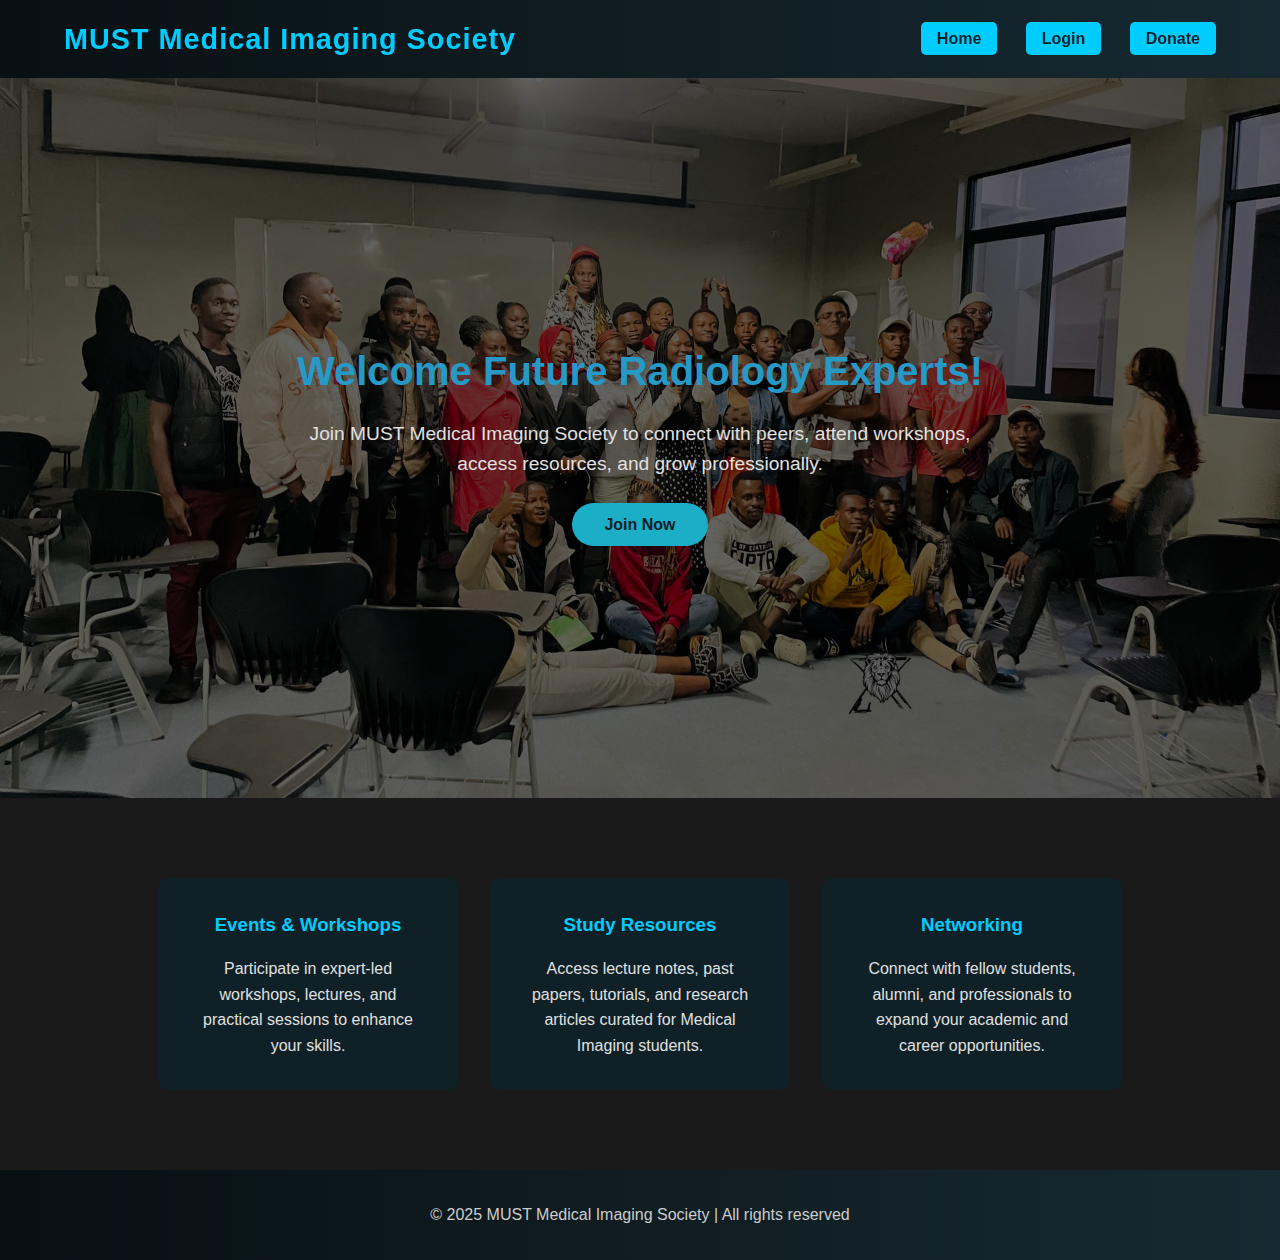
<file: templates/index.html>
<!DOCTYPE html>
<html lang="en">
<head>
  <meta charset="UTF-8">
  <meta name="viewport" content="width=device-width, initial-scale=1.0">
  <title>MUST Medical Imaging Society</title>
  <!-- <link rel="stylesheet" href="home.css"> -->
  <link rel="stylesheet" href="/static/home.css">
</head>
<body>

  <!-- Header -->
  <header>
    <h1>MUST Medical Imaging Society</h1>
    <nav>
      <a href="#">Home</a>
      <a href="login">Login</a>
      <a href="donate">Donate</a>
    </nav>
  </header>

  <!-- Hero Section -->
  <section class="hero">
    <div class="hero-content">
      <h2>Welcome Future Radiology Experts!</h2>
      <p>Join MUST Medical Imaging Society to connect with peers, attend workshops, access resources, and grow professionally.</p>
      <a href="register" class="btn">Join Now</a>
    </div>
  </section>

  <!-- Features Section -->
  <section class="features">
    <div class="feature">
      <h3>Events & Workshops</h3>
      <p>Participate in expert-led workshops, lectures, and practical sessions to enhance your skills.</p>
    </div>
    <div class="feature">
      <h3>Study Resources</h3>
      <p>Access lecture notes, past papers, tutorials, and research articles curated for Medical Imaging students.</p>
    </div>
    <div class="feature">
      <h3>Networking</h3>
      <p>Connect with fellow students, alumni, and professionals to expand your academic and career opportunities.</p>
    </div>
  </section>

  <!-- Footer -->
  <footer >
    &copy; 2025 <span id="dt"> </span> MUST Medical Imaging Society | All rights reserved
  </footer>
  <script>
    let dt = document.querySelector('#dt');
    let date = new Date()
    

  </script>

</body>
</html>
</file>
<file: static/home.css>
/* Side Menu Styles for Dashboard */
.sidebar {
  position: fixed;
  top: 0;
  left: 0;
  height: 100vh;
  width: 220px;
  background: #0f2027;
  color: #fff;
  display: flex;
  flex-direction: column;
  z-index: 2000;
  box-shadow: 2px 0 12px rgba(0,0,0,0.07);
  transform: translateX(-100%);
  transition: transform 0.3s;
}
.sidebar.active {
  transform: translateX(0);
}
.sidebar h2 {
  text-align: center;
  color: #ffd700;
  margin: 2rem 0 1rem 0;
  font-size: 1.3rem;
  border-bottom: 1px solid #222;
}
.sidebar nav {
  flex: 1;
  display: flex;
  flex-direction: column;
  gap: 0.5rem;
  margin-top: 2rem;
}
.sidebar nav a {
  display: flex;
  align-items: center;
  gap: 1rem;
  padding: 1rem 2rem;
  color: #fff;
  font-size: 1.08rem;
  border-left: 4px solid transparent;
  transition: 0.3s;
}
.sidebar nav a:hover {
  background: #1a1a1a;
  color: #ffd700;
  border-left: 4px solid #ffd700;
  padding-left: 2.5rem;
}
.menu-toggle {
  display: none;
  position: fixed;
  top: 1.2rem;
  left: 1.2rem;
  background: #ffd700;
  color: #0f2027;
  border: none;
  border-radius: 50%;
  width: 44px;
  height: 44px;
  font-size: 1.7rem;
  z-index: 2100;
  cursor: pointer;
  box-shadow: 0 2px 8px rgba(0,0,0,0.12);
}

@media (max-width: 900px) {
  .sidebar {
    width: 70vw;
    min-width: 180px;
    max-width: 320px;
  }
  .menu-toggle {
    display: block;
  }
  .main-content {
    margin-left: 0 !important;
  }
}
@media (max-width: 600px) {
  .sidebar {
    width: 90vw;
    min-width: 120px;
    max-width: 320px;
  }
}
/* Home (Landing Page) Styles */
* {
  box-sizing: border-box;
  margin: 0;
  padding: 0;
  font-family: 'Segoe UI', Tahoma, Geneva, Verdana, sans-serif;
}
body {
  background: linear-gradient(to right, #0f2027, #203a43, #2c5364);
  color: #fff;
  line-height: 1.6;
}
a {
  text-decoration: none;
  color: inherit;
}
header {
  display: flex;
  justify-content: space-between;
  align-items: center;
  padding: 1rem 5%;
  background: rgba(0,0,0,0.5);
  position: sticky;
  top: 0;
  z-index: 1000;
}
header h1 {
  font-size: 1.8rem;
  color: #00ccffff;
  letter-spacing: 1px;
}
nav a {
  margin-left: 1.5rem;
  padding: 0.5rem 1rem;
  background: #00ccffff;
  color: #0f2027;
  border-radius: 5px;
  font-weight: bold;
  transition: 0.3s;
}
nav a:hover {
  background: #011c2c;
  color: #fff;
}
.hero {
  display: flex;
  flex-direction: column;
  justify-content: center;
  align-items: center;
  text-align: center;
  padding: 6rem 2rem;
  background: url('./images/homepic.jpg') no-repeat center center/cover;
  min-height: 80vh;
  position: relative;
}
.hero::before {
  content: '';
  position: absolute;
  top: 0; left: 0;
  width: 100%; height: 100%;
  background: rgba(0,0,0,0.6);
  z-index: 0;
}
.hero-content {
  position: relative;
  z-index: 1;
  max-width: 700px;
}
.hero h2 {
  font-size: 2.5rem;
  margin-bottom: 1rem;
  color: #2699c7ff;
}
.hero p {
  font-size: 1.2rem;
  margin-bottom: 2rem;
  color: #e0e0e0;
}
.hero .btn {
  padding: 0.8rem 2rem;
  background: #1cadc7ff;
  color: #0f2027;
  font-weight: bold;
  border-radius: 50px;
  transition: 0.3s;
}
.hero .btn:hover {
  background: #ffd700;
}
.features {
  display: flex;
  flex-wrap: wrap;
  justify-content: center;
  padding: 4rem 2rem;
  background: #1a1a1a;
}
.feature {
  background: #0f2027;
  border-radius: 10px;
  padding: 2rem;
  margin: 1rem;
  flex: 1 1 250px;
  max-width: 300px;
  text-align: center;
  transition: transform 0.3s, box-shadow 0.3s;
}
.feature:hover {
  transform: translateY(-10px);
  box-shadow: 0 10px 25px rgba(0,0,0,0.4);
}
.feature h3 {
  margin-bottom: 1rem;
  color: #00ccffff;
}
.feature p {
  color: #e0e0e0;
}
footer {
  text-align: center;
  padding: 2rem;
  background: rgba(0,0,0,0.5);
  color: #ccc;
}
@media(max-width: 768px){
  .hero h2 {
    font-size: 2rem;
  }
  .hero p {
    font-size: 1rem;
  }
  .features {
    flex-direction: column;
    align-items: center;
  }
}
</file>
